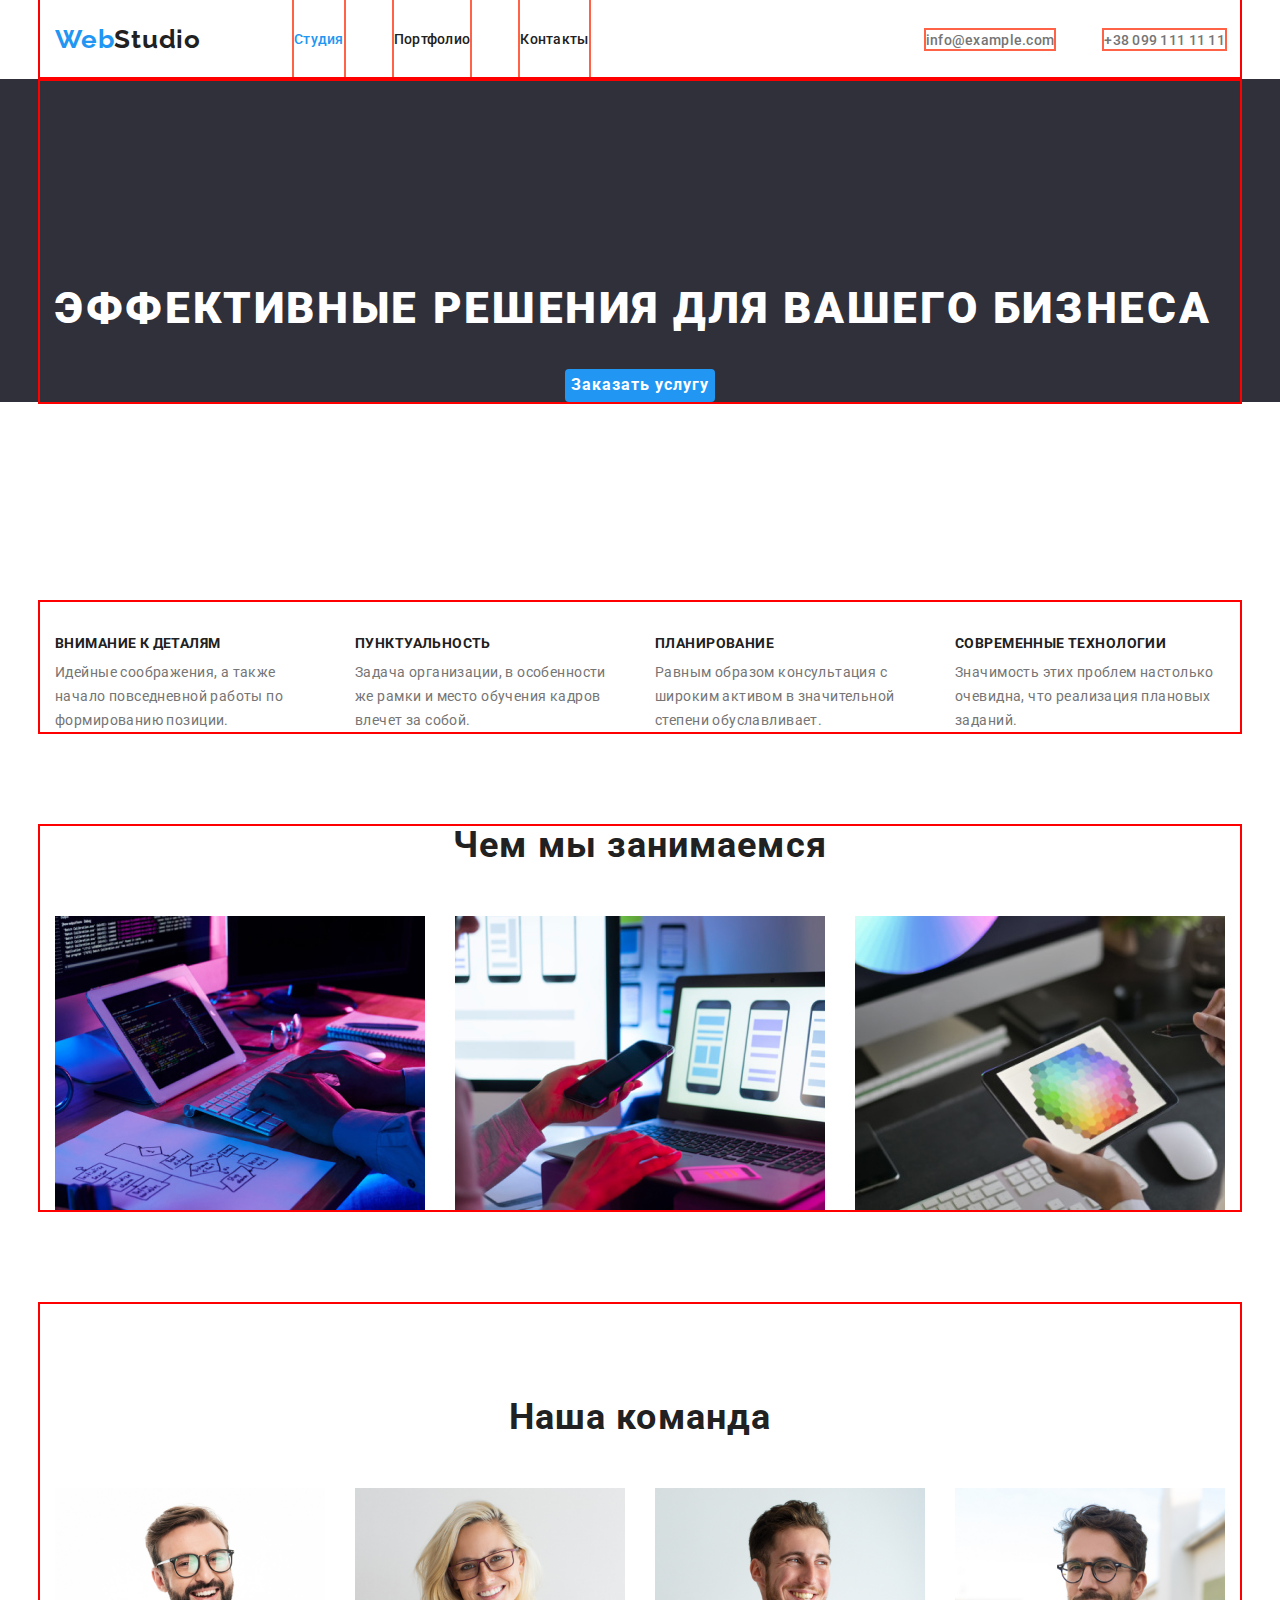
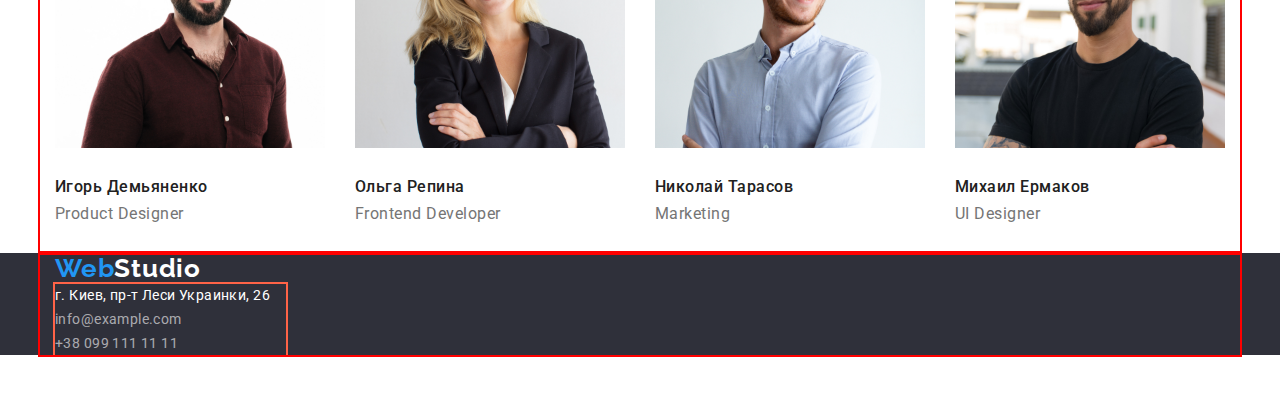
<file: index.html>
<!DOCTYPE html>
<html lang="ru">
  <head>
    <meta charset="UTF-8" />
    <meta http-equiv="X-UA-Compatible" content="IE=edge" />
    <meta name="viewport" content="width=device-width, initial-scale=1.0" />
    <title>Document</title>
    <!-- <link rel="preconnect" href="https://fonts.googleapis.com" />
    <link rel="preconnect" href="https://fonts.gstatic.com" crossorigin /> -->
    <link
      href="https://fonts.googleapis.com/css2?family=Raleway:wght@500&family=Roboto:wght@400;500;700;900&display=swap"
      rel="stylesheet"
    />
    <link
      rel="stylesheet"
      href="https://cdnjs.cloudflare.com/ajax/libs/modern-normalize/1.1.0/modern-normalize.min.css"
      integrity="sha512-wpPYUAdjBVSE4KJnH1VR1HeZfpl1ub8YT/NKx4PuQ5NmX2tKuGu6U/JRp5y+Y8XG2tV+wKQpNHVUX03MfMFn9Q=="
      crossorigin="anonymous"
      referrerpolicy="no-referrer"
    />

    <link rel="stylesheet" href="./css/styles.css" />
  </head>

  <body>
    <!-- Шапка сайта -->
    <header class="header-page">
      <div class="container row">
        <nav class="header-nav">
          <a class="logo" href="./index.html">Web<span class="accent">Studio</span></a>

          <ul class="header-list list">
            <li class="header-item">
              <a class="link current" href="./index.html">Студия</a>
            </li>
            <li class="header-item">
              <a class="link" href="./portfolio.html">Портфолио</a>
            </li>
            <li class="header-item">
              <a class="link" href="">Контакты</a>
            </li>
          </ul>
        </nav>

        <div class="contact">
          <ul class="list-adress list">
            <li class="item-adress">
              <a class="link-adress" href="mailto:info@example.com">info@example.com</a>
            </li>
            <li class="item-adress">
              <a class="link-adress telephon" href="tel:+380991111111">+38 099 111 11 11</a>
            </li>
          </ul>
        </div>
      </div>
    </header>
    <!-- Герой -->
    <main class="main-block">
      <section class="main-section">
        <div class="container hero">
          <h1 class="main-bg">ЭФФЕКТИВНЫЕ РЕШЕНИЯ ДЛЯ ВАШЕГО БИЗНЕСА</h1>
          <button class="button primary" type="button">Заказать услугу</button>
        </div>
      </section>
      <!-- Преимущества -->
      <section class="advantages">
        <h2 class="visually-hidden">Приоритеты</h2>
        <div class="container top">
          <ul class="advantages-list list">
            <li class="advantages-item">
              <h3 class="title">Внимание к деталям</h3>
              <p class="section-text">
                Идейные соображения, а также начало повседневной работы по формированию позиции.
              </p>
            </li>
            <li class="advantages-item">
              <h3 class="title">Пунктуальность</h3>
              <p class="section-text">
                Задача организации, в особенности же рамки и место обучения кадров влечет за собой.
              </p>
            </li>
            <li class="advantages-item">
              <h3 class="title">Планирование</h3>
              <p class="section-text">
                Равным образом консультация с широким активом в значительной степени обуславливает.
              </p>
            </li>
            <li class="advantages-item">
              <h3 class="title">Современные технологии</h3>
              <p class="section-text">
                Значимость этих проблем настолько очевидна, что реализация плановых заданий.
              </p>
            </li>
          </ul>
        </div>
      </section>
      <!-- Чем мы занимаемся -->
      <section class="advantages-task">
        <div class="container advantages">
          <h2 class="section-title">Чем мы занимаемся</h2>
          <ul class="advantages-task-list list">
            <li class="advantages-item-task">
              <img width="370" src="./images/img.jpg" alt="ноутбук на столе" />
            </li>
            <li class="advantages-item-task">
              <img width="370" src="./images/img(1).jpg" alt="ноутбук и телефон" />
            </li>
            <li class="advantages-item-task">
              <img width="370" src="./images/img(2).jpg" alt="планшет и клавиатура" />
            </li>
          </ul>
        </div>
      </section>
      <!-- Наша команда -->
      <section class="command">
        <div class="container">
          <h2 class="section-title commands">Наша команда</h2>
          <ul class="command-list list">
            <li class="command-item">
              <img width="270" src="./images/igor.jpg" alt="Игорь Демьяненко" />
              <h3 class="command-title">Игорь Демьяненко</h3>
              <p class="command-section-text">Product Designer</p>
            </li>
            <li class="command-item">
              <img width="270" src="./images/olga.jpg" alt="Ольга Репина" />
              <h3 class="command-title">Ольга Репина</h3>
              <p class="command-section-text">Frontend Developer</p>
            </li>
            <li class="command-item">
              <img width="270" src="./images/nikolay.jpg" alt="Николай Тарасов" />
              <h3 class="command-title">Николай Тарасов</h3>
              <p class="command-section-text">Marketing</p>
            </li>
            <li class="command-item">
              <img width="270" src="./images/michel.jpg " alt="Михаил Ермаков" />
              <h3 class="command-title">Михаил Ермаков</h3>
              <p class="command-section-text">UI Designer</p>
            </li>
          </ul>
        </div>
      </section>
    </main>
    <!-- Подвал -->
    <footer class="footer-menu">
      <div class="container footer">
        <a class="logo" href="./index.html">Web<span class="accent-white">Studio</span></a>
        <address class="footer-menu-address">
          <ul class="footer-menu-list list">
            <li class="footer-menu-item">
              <a
                class="footer-link-adressmaps"
                href="https://goo.gl/maps/ZZnS8bm4M5zHFLA98 "
                target="_blank"
                >г. Киев, пр-т Леси Украинки, 26</a
              >
            </li>
            <li class="footer-menu-item">
              <a class="footer-link-adress" href="mailto:info@example.com">info@example.com</a>
            </li>
            <li class="footer-menu-item">
              <a class="footer-link-adress" href="tel:+380991111111">+38 099 111 11 11</a>
            </li>
          </ul>
        </address>
      </div>
    </footer>
  </body>
</html>
</file>
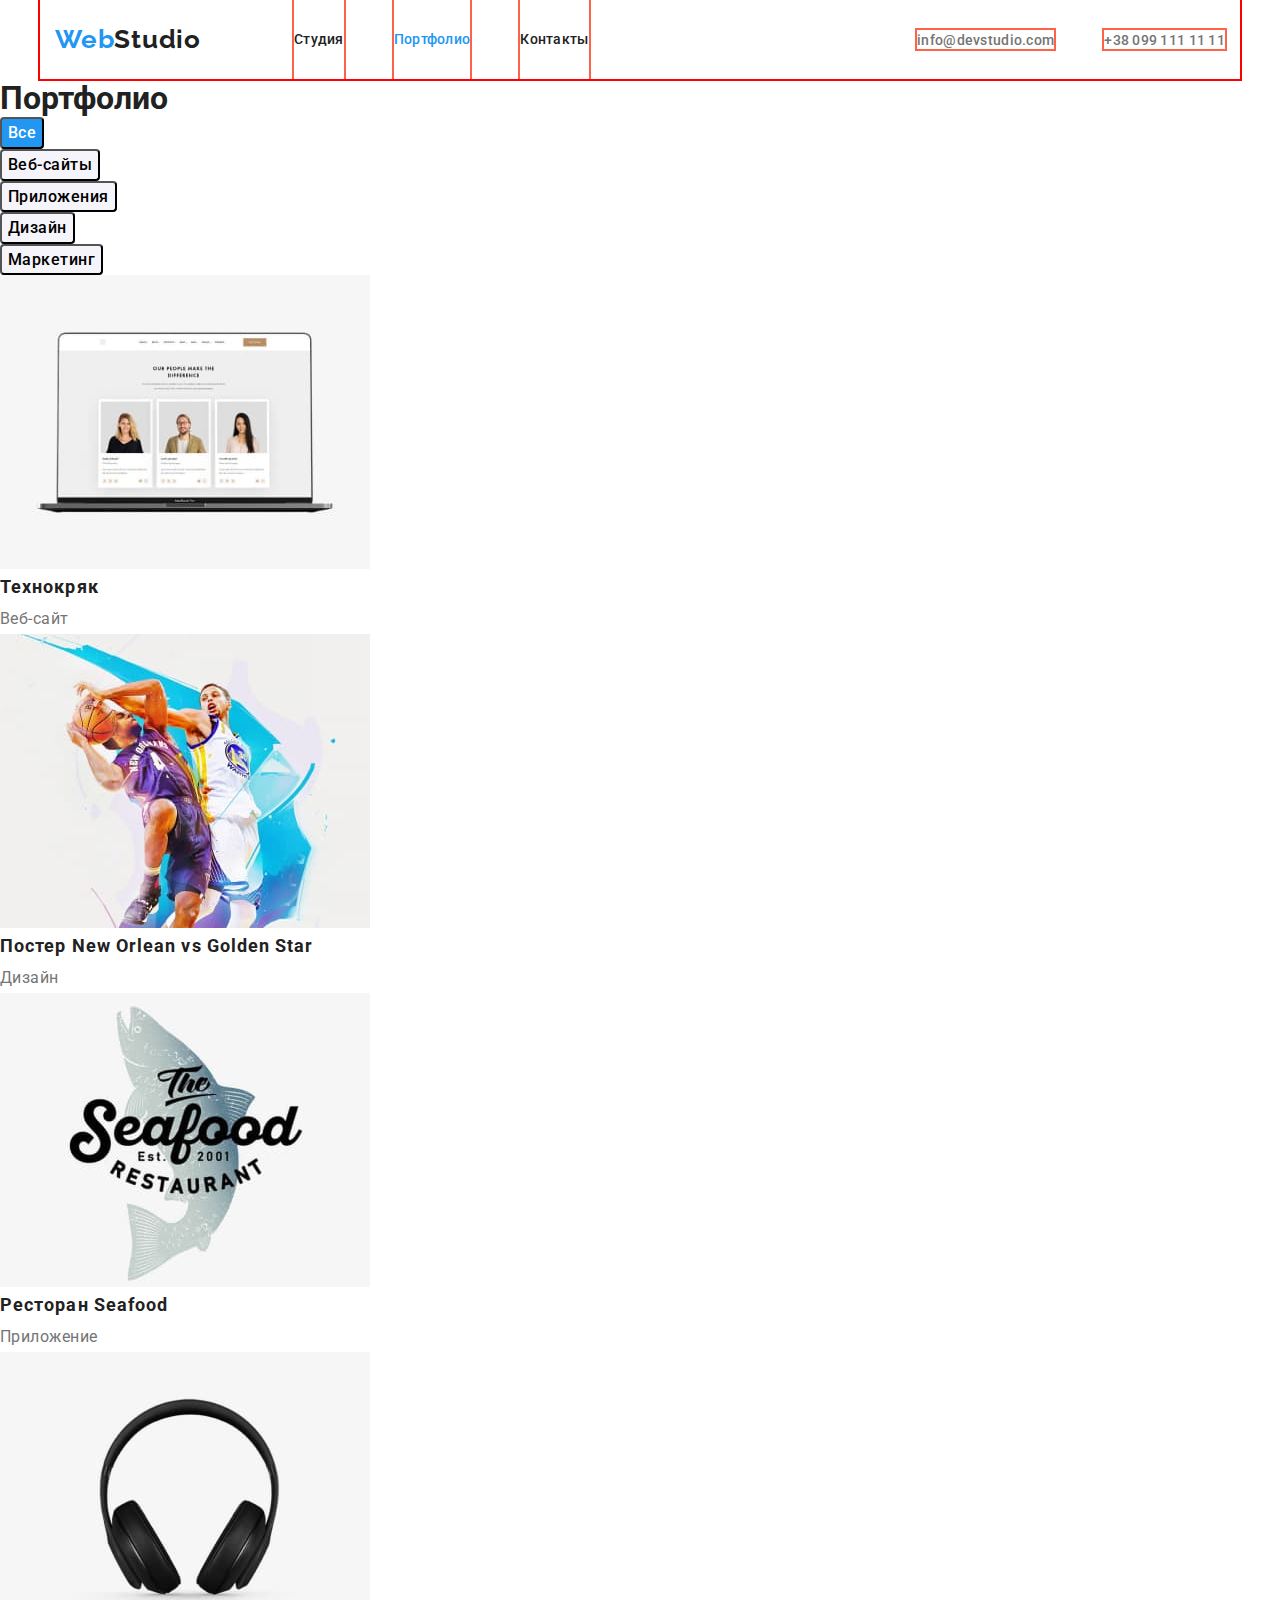
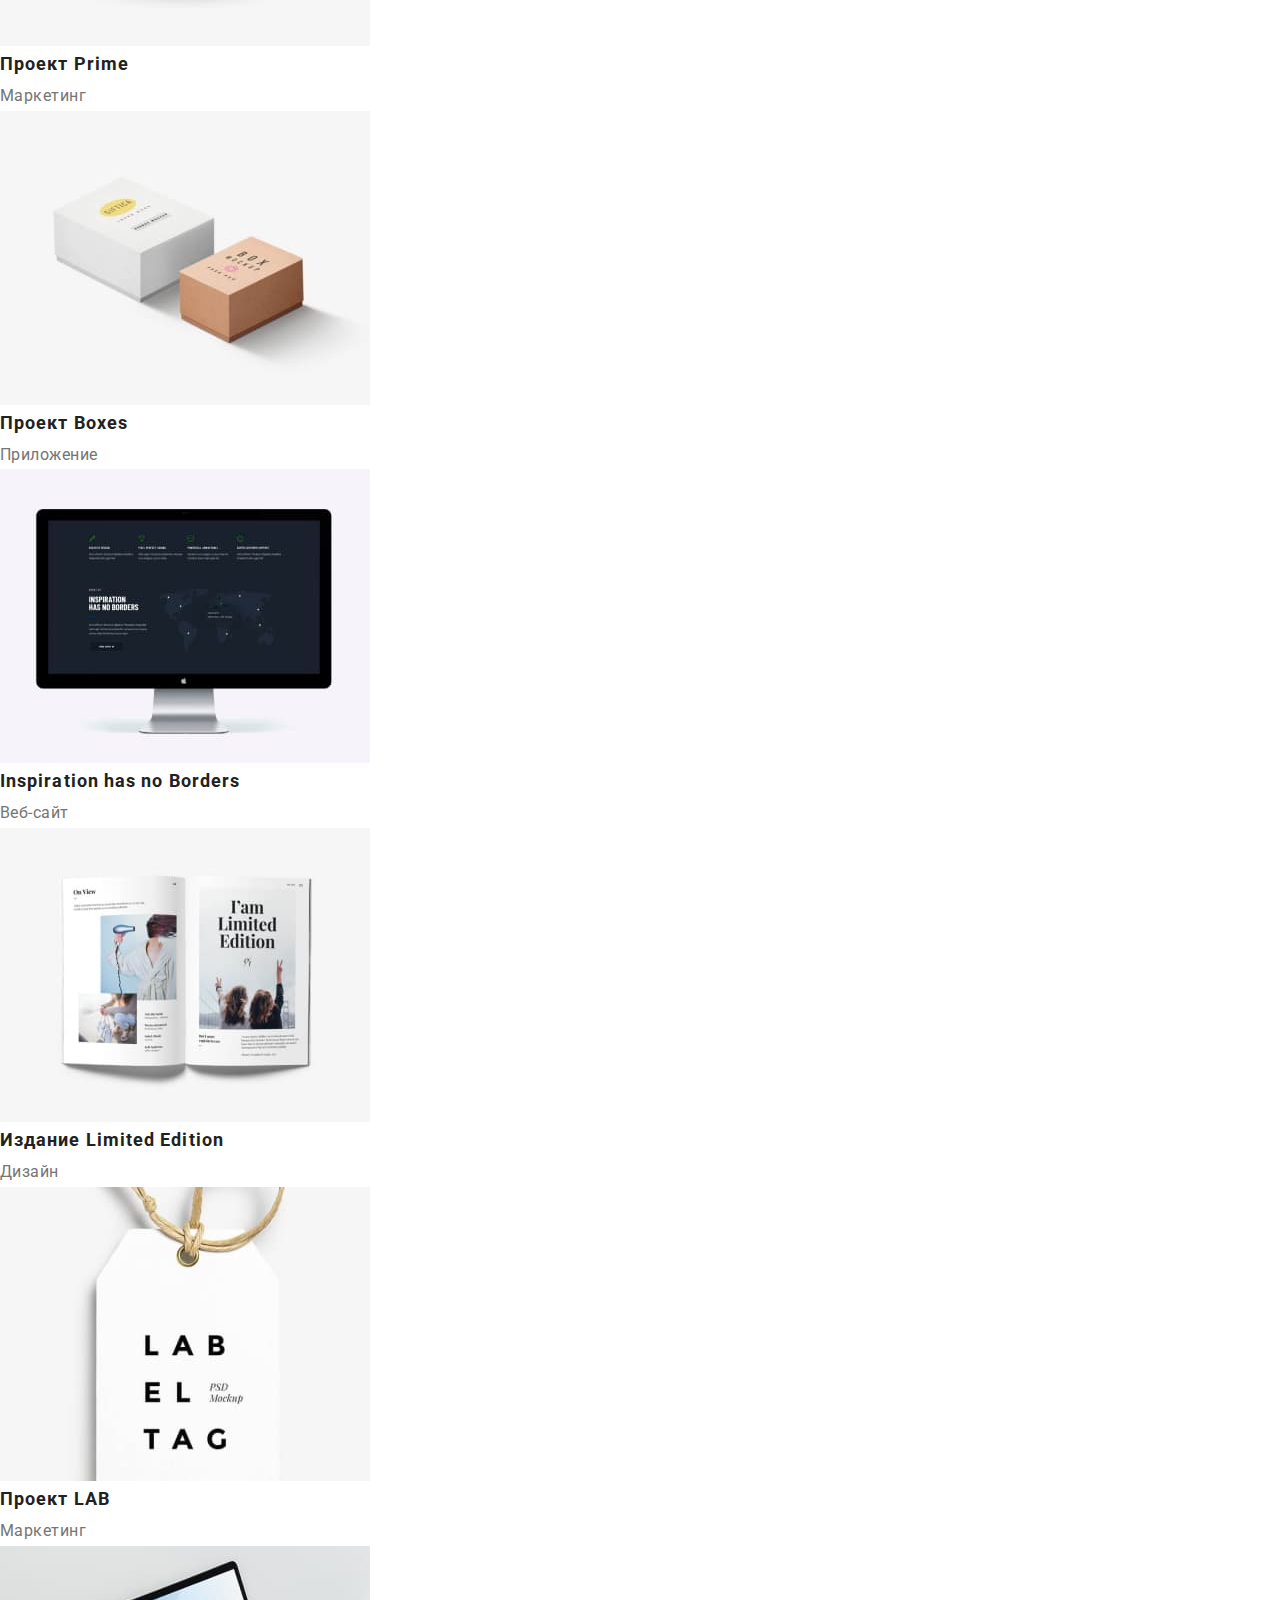
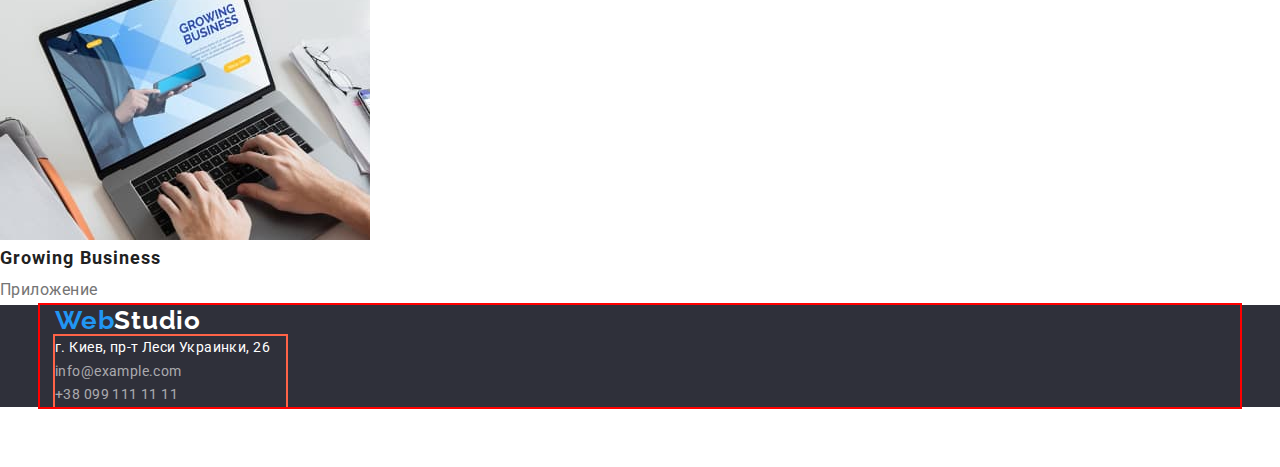
<file: portfolio.html>
<!DOCTYPE html>
<html lang="ru">
  <head>
    <meta charset="UTF-8" />
    <link rel="preconnect" href="https://fonts.googleapis.com" />
    <link rel="preconnect" href="https://fonts.gstatic.com" crossorigin />
    <link
      href="https://fonts.googleapis.com/css2?family=Raleway:wght@500&family=Roboto:wght@400;500;700;900&display=swap"
      rel="stylesheet"
    />
    <link rel="stylesheet" href="./css/styles.css" />
  </head>
  <body>
    <!-- Шапка сайта -->
    <header class="header-page">
      <div class="container row">
        <nav class="header-nav">
          <a class="logo" href="./index.html">Web<span class="accent">Studio</span></a>

          <ul class="header-list list">
            <li class="header-item">
              <a class="link" href="./index.html">Студия</a>
            </li>
            <li class="header-item">
              <a class="link current" href="./portfolio.html">Портфолио</a>
            </li>
            <li class="header-item">
              <a class="link" href="">Контакты</a>
            </li>
          </ul>
        </nav>

        <div class="contact">
          <ul class="list-adress list">
            <li class="item-adress">
              <a class="link-adress" href="mailto:info@devstudio.com">info@devstudio.com</a>
            </li>
            <li class="item-adress">
              <a class="link-adress" href="tel:+380991111111">+38 099 111 11 11</a>
            </li>
          </ul>
        </div>
      </div>
    </header>

    <main>
      <!-- Портфолио -->
      <section>
        <h1>Портфолио</h1>
        <nav>
          <ul class="list">
            <li><button type="button" class="button current">Все</button></li>
            <li><button type="button" class="button">Веб-сайты</button></li>
            <li><button type="button" class="button">Приложения</button></li>
            <li><button type="button" class="button">Дизайн</button></li>
            <li><button type="button" class="button">Маркетинг</button></li>
          </ul>
        </nav>
        <ul class="list">
          <li>
            <a href=""></a>
            <img width="370" height="294" src="./images/Technocriak(1).jpg" alt="Технокряк" />
            <h2 class="title-name">Технокряк</h2>
            <p class="text">Веб-сайт</p>
          </li>
          <li>
            <a href=""></a>
            <img
              width="370"
              height="294"
              src="./images/Постер New Orlean vs Golden Star(1).jpg"
              alt="Постер New Orlean vs Golden Star"
            />
            <h2 class="title-name">Постер New Orlean vs Golden Star</h2>
            <p class="text">Дизайн</p>
          </li>
          <li>
            <a href=""></a>
            <img
              width="370"
              height="294"
              src="./images/Ресторан Seafood(1).jpg"
              alt="Ресторан Seafood"
            />
            <h2 class="title-name">Ресторан Seafood</h2>
            <p class="text">Приложение</p>
          </li>
          <li>
            <a href=""></a>
            <img width="370" height="294" src="./images/Проект Prime(1).jpg" alt="Проект Prime" />
            <h2 class="title-name">Проект Prime</h2>
            <p class="text">Маркетинг</p>
          </li>
          <li>
            <a href=""></a>
            <img width="370" height="294" src="./images/Проект Boxes(1).jpg" alt="Проект Boxes" />
            <h2 class="title-name">Проект Boxes</h2>
            <p class="text">Приложение</p>
          </li>
          <li>
            <a href=""></a>
            <img
              width="370"
              height="294"
              src="./images/Inspiration has no Borders(1).jpg"
              alt="Inspiration has no Borders"
            />
            <h2 class="title-name">Inspiration has no Borders</h2>
            <p class="text">Веб-сайт</p>
          </li>
          <li>
            <a href=""></a>
            <img
              width="370"
              height="294"
              src="./images/Издание Limited Edition(1).jpg"
              alt="Издание Limited Edition"
            />
            <h2 class="title-name">Издание Limited Edition</h2>
            <p class="text">Дизайн</p>
          </li>
          <li>
            <a href=""></a>
            <img width="370" height="294" src="./images/Проект LAB(1).jpg" alt="Проект LAB" />
            <h2 class="title-name">Проект LAB</h2>
            <p class="text">Маркетинг</p>
          </li>
          <li>
            <a href=""></a>
            <img
              width="370"
              height="294"
              src="./images/Growing Business(1).jpg"
              alt="Growing Business"
            />
            <h2 class="title-name">Growing Business</h2>
            <p class="text">Приложение</p>
          </li>
        </ul>
      </section>
    </main>

    <!-- Подвал -->
    <footer class="footer-menu footer">
      <div class="container footer">
        <a class="logo footer" href="./index.html">Web<span class="accent-white">Studio</span></a>
        <address class="footer-menu-address">
          <ul class="footer-menu-list list">
            <li class="footer-menu-item">
              <a
                class="footer-link-adressmaps"
                href="https://goo.gl/maps/ZZnS8bm4M5zHFLA98 "
                target="_blank"
                >г. Киев, пр-т Леси Украинки, 26</a
              >
            </li>
            <li class="footer-menu-item">
              <a class="footer-link-adress" href="mailto:info@example.com">info@example.com</a>
            </li>
            <li class="footer-menu-item">
              <a class="footer-link-adress" href="tel:+380991111111">+38 099 111 11 11</a>
            </li>
          </ul>
        </address>
      </div>
    </footer>
  </body>
</html>
</file>
<file: css/styles.css>
html {
  box-sizing: border-box;
}

*,
*::before,
*::after {
  box-sizing: inherit;
}

p,
h1,
h2,
h3,
h4,
h5,
h6 {
  margin: 0;
}
ul,
ol {
  margin: 0;
  padding-left: 0;
}
img {
  display: block;
}
.list {
  list-style: none;
}
.link {
  text-decoration: none;
}

:root {
  --primary-text-color: #757575;
  --title-text-color: #212121;
  --accent-color: #2196f3;
  --primary-white-color: #ffffff;
  --bg-color-main-footer: #2f303a;

  --bg-color-button-portfolio: #f5f4fa;
  --bg-color-button-order: #188ce8;
}

.container {
  width: 1200px;
  padding-left: 15px;
  padding-right: 15px;
  margin: 0 auto;
  outline: 2px solid red;
}

.visually-hidden {
  position: absolute;
  white-space: nowrap;
  width: 1px;
  height: 1px;
  overflow: hidden;
  border: 0;
  padding: 0;
  clip: rect(0 0 0 0);
  clip-path: inset(50%);
  margin: -1px;
}

body {
  margin: 0;
  font-family: Roboto, sans-serif;
  background-color: var(--primary-white-color);
  color: var(--title-text-color);
}
/* Убирание точек впереди списков */
.list {
  list-style: none;
}
/* Общие цвета текста */
.section-title {
  font-family: 'Roboto';
  font-weight: 700;
  font-size: 36px;
  line-height: 1.1;
  /* text-align: center; */
  letter-spacing: 0.03em;
  color: var(--title-text-color);
  margin-bottom: 50px;
  display: flex;
  justify-content: center;
}

.commands {
  padding-top: 94px;
}

.command-list {
  display: flex;
  justify-content: space-between;
}

/* .command-item {
  margin-bottom: 30px;
} */

.title {
  font-family: 'Roboto';
  font-weight: 700;
  font-size: 14px;
  line-height: 1.1;
  letter-spacing: 0.03em;
  /* text-transform: uppercase; */
  color: var(--title-text-color);
  text-transform: uppercase;
}

.section-text {
  font-family: 'Roboto';
  font-weight: 400;
  font-size: 14px;
  line-height: 1.7;

  /* identical to box height */
  /* text-align: center; */
  letter-spacing: 0.03em;
  color: var(--primary-text-color);
}
/* Шапка сайта и навигация */
.logo {
  font-family: Raleway;
  font-style: normal;
  font-weight: 700;
  font-size: 26px;
  line-height: 1.2;

  letter-spacing: 0.03em;

  color: var(--accent-color);
  text-decoration: none;
}

.accent {
  color: var(--title-text-color);
}
.accent-white {
  color: var(--primary-white-color);
}
/* .nav-link {
  font-family: Roboto;
  font-style: normal;
  font-weight: 500;
  font-size: 14px;
  line-height: 1.1;
  letter-spacing: 0.02em;

  color: #212121;
} */

.header-nav,
.header-list,
.list-adress,
.row {
  display: flex;
  align-items: center;
}

.accent {
  margin-right: 93px;
}

/* .header-nav .accent {
  margin-right: 93px;
} */

.header-item,
.item-adress {
  margin-right: 50px;
  outline: 2px solid tomato;
}

.item-adress:last-child,
.header-item:last-child,
.advantages-list:last-child {
  margin-right: 0;
}

.header-item .link {
  display: block;
  padding-top: 32px;
  padding-bottom: 32px;
}
/* .telephon {
  padding-right: 3px;
} */

.contact {
  margin-left: auto;
}

.top {
  padding-top: 34px;
}

.hero {
  padding-top: 200px;
  margin-bottom: 30px;
  align-items: center;
}

.advantages-list {
  display: flex;
  justify-content: space-between;
  /* margin-right: 30px; */
}

/* .advantages-list:last-child */

.title {
  margin-bottom: 10px;
}

.section-text {
  max-width: 270px;
}
.advantages {
  margin-top: 94px;
  margin-bottom: 94px;
}

.advantages-task-list {
  display: flex;
  justify-content: space-between;
}

.footer {
}

.logo .footer {
  /* display: block; */
  width: 145px;
  margin-right: 0;
  pading-top: 60px;
  pading-bottom: 20px;
  outline: 2px solid tomato;
}

.logo .footer {
  display: block;
  outline: 2px solid tomato;
}

.footer-menu-address {
  display: block;
  width: 231px;
  margin-right: 0;
  margin-bottom: 60px;
  outline: 2px solid tomato;
}

.header-nav .link {
  font-family: 'Roboto';
  font-weight: 500;
  font-size: 14px;
  line-height: 1.1;
  letter-spacing: 0.02em;
  color: var(--title-text-color);
  text-decoration: none;
}
/* .link {
  text-decoration: none;
} */
/* .link-adress {
  text-decoration: none;
} */
.link.current {
  color: var(--accent-color);
}
.link:hover,
.link:focus {
  color: var(--accent-color);
}
.link-adress {
  font-weight: 500;
  font-size: 14px;
  line-height: 1.1;
  letter-spacing: 0.02em;

  color: var(--primary-text-color);
  text-decoration: none;
}
/* .link-adress {
  color: var(--accent-color);
} */
.link-adress:hover,
.link-adress:focus {
  color: var(--accent-color);
}

.main-section {
  background-color: var(--bg-color-main-footer);
}
.main-bg {
  font-family: 'Roboto';
  font-weight: 900;
  font-size: 44px;
  line-height: 1.36;

  /* or 136% */
  /* text-align: center; */
  letter-spacing: 0.06em;
  /* text-transform: uppercase; */
  color: var(--primary-white-color);
}

/* .button {
  position: absolute;
  width: 200px;
  height: 50px;
  left: 700px;
  top: 430px;
  box-shadow: 0px 4px 4px rgba(0, 0, 0, 0.15);
  border-radius: 4px;
  color: var(--primary-white-color);
  background-color: var(--accent-color);
} */

.button.primary {
  color: var(--primary-white-color);
  background-color: var(--accent-color);

  font-family: inherit;
  font-weight: 700;
  font-size: 16px;
  line-height: 1.9;
  display: flex;
  align-items: center;
  text-align: center;
  margin: auto;
  margin-top: 30px;
  margin-bottom: 200px;
  /* identical to box height, or 188% */
  /* display: flex;
  align-items: center;
  text-align: center; */
  letter-spacing: 0.06em;

  cursor: pointer;

  border: none;
  /* box-shadow: 0px 4px 4px rgba(0, 0, 0, 0.15); */
  border-radius: 4px;
}

.button.primary:hover,
.button.primary:focus {
  background-color: var(--bg-color-button-order);
}

/* command */

.command-title {
  font-family: 'Roboto';
  font-weight: 500;
  font-size: 16px;
  line-height: 1.1;
  margin-top: 30px;
  margin-bottom: 10px;
  /* identical to box height */
  /* text-align: center; */
  letter-spacing: 0.03em;
}

.command-section-text {
  font-family: 'Roboto';
  font-weight: 400;
  font-size: 16px;
  line-height: 1.1;
  margin-bottom: 30px;
  /* identical to box height */
  /* text-align: center; */
  letter-spacing: 0.03em;
  color: var(--primary-text-color);
}

/* Footer */
.footer-menu {
  background-color: var(--bg-color-main-footer);
}

.footer-menu-address {
  font-family: 'Roboto';
  font-style: normal;
  font-weight: 400;
  font-size: 14px;
  line-height: 1.7;

  /* or 171% */
  letter-spacing: 0.03em;
}

.footer-link-adressmaps {
  font-weight: 400;
  font-size: 14px;
  line-height: 1.7;

  /* or 171% */
  letter-spacing: 0.03em;

  color: var(--primary-white-color);
  text-decoration: none;
}

.footer-link-adressmaps:hover,
.footer-link-adressmaps:focus {
  color: var(--accent-color);
}

.footer-link-adress {
  font-weight: 400;
  font-size: 14px;
  line-height: 1.7;

  /* or 171% */
  letter-spacing: 0.03em;

  color: rgba(255, 255, 255, 0.6);
  text-decoration: none;
}

.footer-link-adress:hover,
.footer-link-adress:focus {
  color: var(--accent-color);
}

/* .header-link-adress:active {
  color: teal;
} */

/* Портфолио */

.link.current {
  color: var(--accent-color);
}
/* Портфолио */
/* Кнопки */

.button {
  font-family: 'Roboto';
  font-style: normal;
  font-weight: 500;
  font-size: 16px;
  line-height: 1.6;

  /* identical to box height, or 162% */

  letter-spacing: 0.03em;
  background-color: var(--title-text-color);
  background-color: var(--bg-color-button-portfolio);
  border-radius: 4px;
  cursor: pointer;
}
.button.current {
  color: var(--primary-white-color);
  background-color: var(--accent-color);
}
.button:hover,
.button:focus {
  color: var(--primary-white-color);
  background-color: var(--accent-color);
}

.title-name {
  font-family: 'Roboto';
  font-weight: 700;
  font-size: 18px;
  line-height: 2;

  /* identical to box height, or 200% */
  letter-spacing: 0.06em;
  color: var(--title-text-color);
}

.text {
  font-family: 'Roboto';
  font-weight: 400;
  font-size: 16px;
  line-height: 1.8;

  /* identical to box height, or 188% */
  letter-spacing: 0.03em;
  color: var(--primary-text-color);
}
</file>
